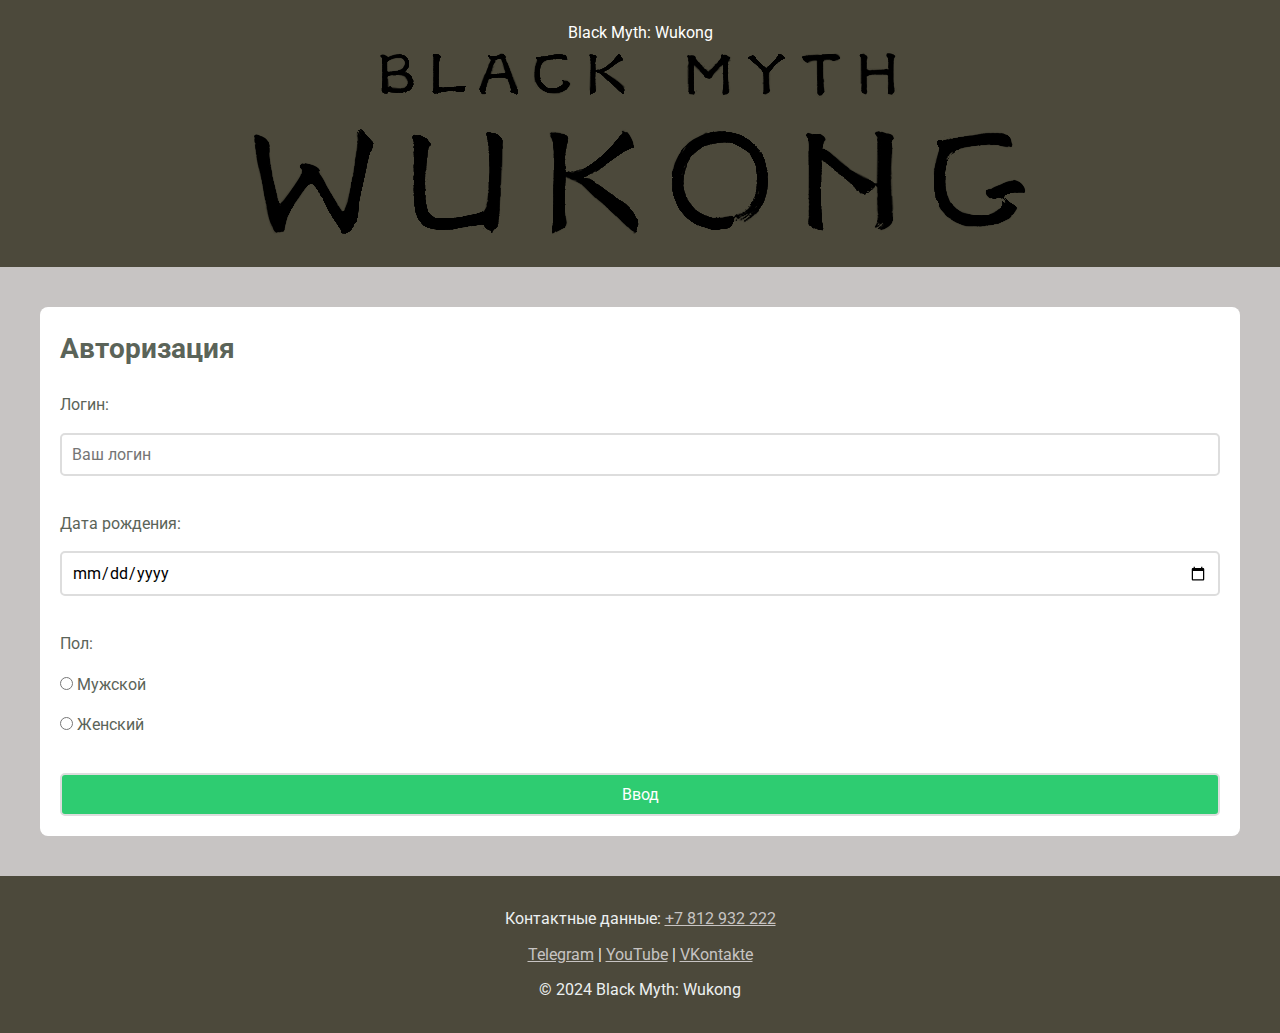
<file: index.html>
<!DOCTYPE html>
<html lang="ru">
<head>
    <meta charset="UTF-8">
    <meta name="viewport" content="width=device-width, initial-scale=1.0">
    <title>Black Myth: Wukong</title>
    <link rel="stylesheet" href="./css/style.css">
    <link href="https://fonts.googleapis.com/css2?family=Roboto:wght@400;500&display=swap" rel="stylesheet">
</head>
<body>
    <header>
        <div class="header-title">Black Myth: Wukong</div>
        <img src="assets/images/logo1.png" alt="Black Myth: Wukong Logo">
    </header>

    <main>
        <section id="auth-form">
        <div class="auth-container">
                <h2>Авторизация</h2>
                <form id="authForm">
                    <label for="login">Логин:</label>
                    <input type="text" id="login" placeholder="Ваш логин">
                    <span class="error" id="loginError"></span>
        
                    <label for="birthDate">Дата рождения:</label>
                    <input type="date" id="birthDate">
                    <span class="error" id="birthDateError"></span>
        
                    <p>Пол:</p>
                    <label><input type="radio" name="gender" value="М"> Мужской</label>
                    <label><input type="radio" name="gender" value="Ж"> Женский</label>
                    <span class="error" id="genderError"></span>
        
                    <button type="button" id="next1">Ввод</button>
                </form>
            </div>
        </section>
    </main>

    <footer>
        <p>Контактные данные: <a href="tel:+7812932222">+7 812 932 222</a></p>
        <p><a href="#">Telegram</a> | <a href="#">YouTube</a> | <a href="#">VKontakte</a></p>
        <p>&copy; 2024 Black Myth: Wukong</p>
    </footer>

    <script src="js/form-validation.js"></script>
</body>
</html>
</file>
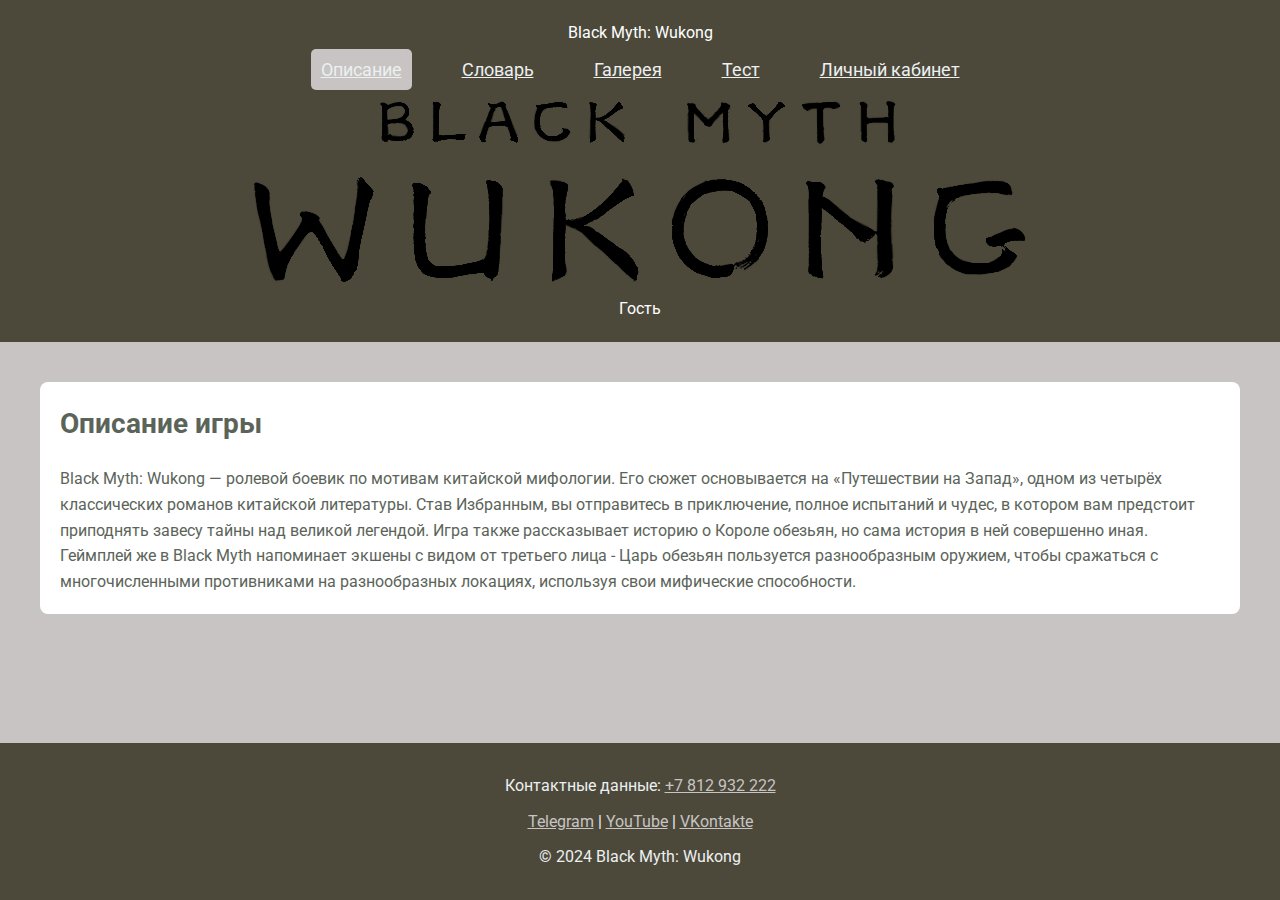
<file: description.html>
<!DOCTYPE html>
<html lang="ru">
<head>
    <meta charset="UTF-8">
    <meta name="viewport" content="width=device-width, initial-scale=1.0">
    <title>Описание - Black Myth: Wukong</title>
    <link rel="stylesheet" href="./css/style.css">
    <link href="https://fonts.googleapis.com/css2?family=Roboto:wght@400;500&display=swap" rel="stylesheet">
</head>
<body>
    <header>
        <div class="">Black Myth: Wukong</div>
        <nav>
            <ul>
                <li><a href="description.html" class="active">Описание</a></li>
                <li><a href="dictionary.html">Словарь</a></li>
                <li><a href="gallery.html">Галерея</a></li>
                <li><a href="quiz.html">Тест</a></li>
                <li><a href="profile.html">Личный кабинет</a></li>
            </ul>
        </nav> 
        <img src="assets/images/logo1.png" alt="Black Myth: Wukong Logo">
        <div id="user-header">
            <span id="user-login-header">Гость</span>
            <button id="logout-header" style="display: none;">Выйти</button>
        </div>
    </header>
    <main>
    <section id="description">
        <h2>Описание игры</h2>
        <p>Black Myth: Wukong — ролевой боевик по мотивам китайской мифологии. Его сюжет основывается на «Путешествии на Запад», одном из четырёх классических романов китайской литературы. Став Избранным, вы отправитесь в приключение, полное испытаний и чудес, в котором вам предстоит приподнять завесу тайны над великой легендой. Игра также рассказывает историю о Короле обезьян, но сама история в ней совершенно иная. Геймплей же в Black Myth напоминает экшены с видом от третьего лица - Царь обезьян пользуется разнообразным оружием, чтобы сражаться с многочисленными противниками на разнообразных локациях, используя свои мифические способности. </p>
    </section>
    </main>

    <footer>
        <p>Контактные данные: <a href="tel:+7812932222">+7 812 932 222</a></p>
        <p><a href="#">Telegram</a> | <a href="#">YouTube</a> | <a href="#">VKontakte</a></p>
        <p>&copy; 2024 Black Myth: Wukong</p>
    </footer>

    <script src="js/button.js"></script>
</body>
</html>
</file>
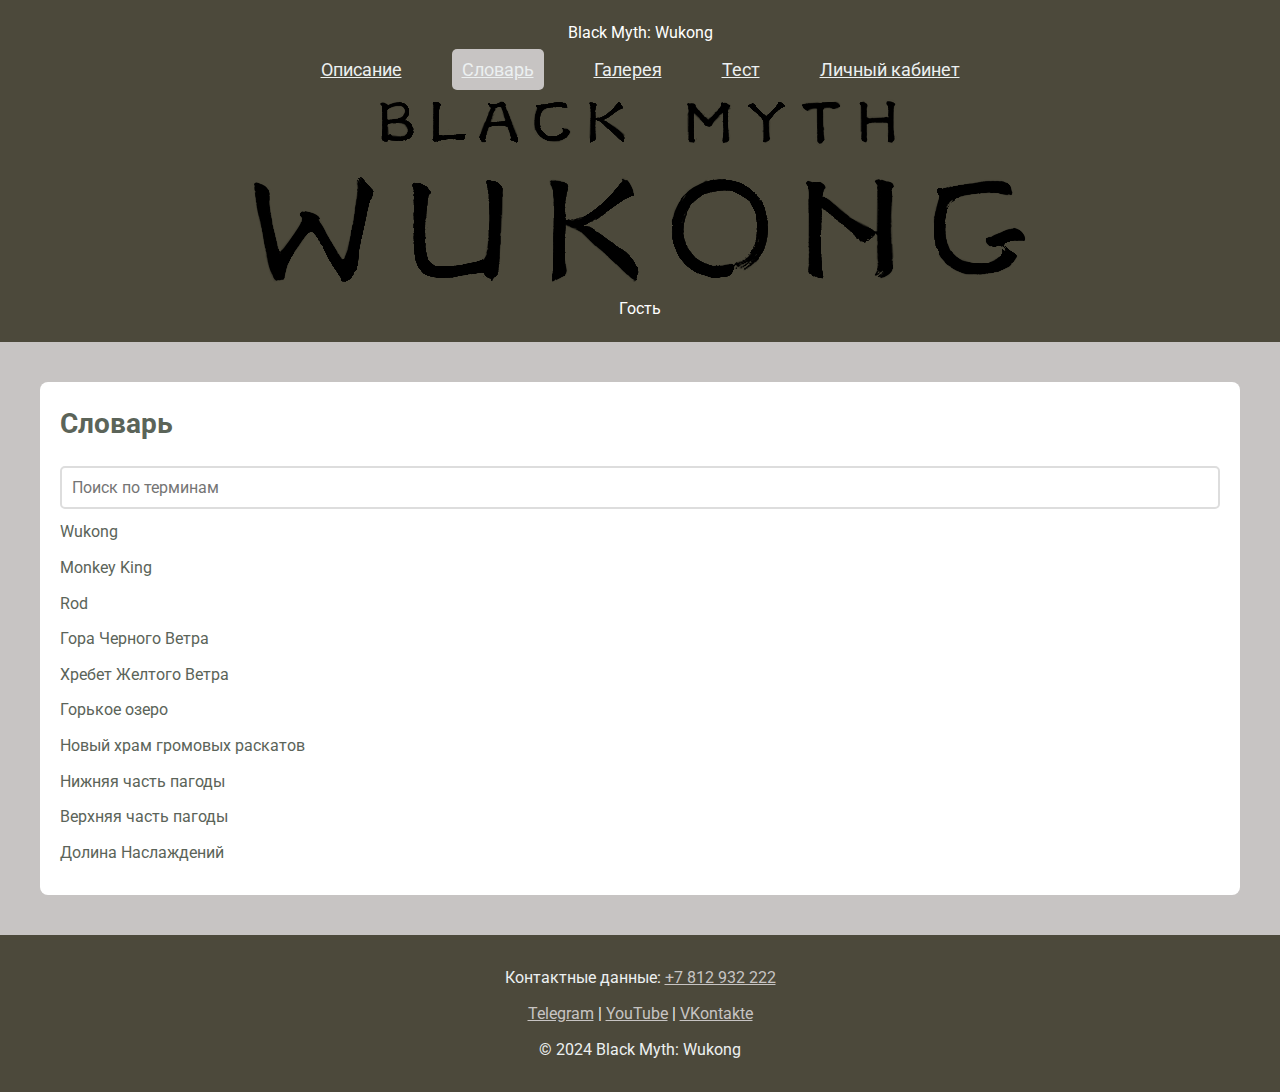
<file: dictionary.html>
<!DOCTYPE html>
<html lang="ru">
<head>
    <meta charset="UTF-8">
    <meta name="viewport" content="width=device-width, initial-scale=1.0">
    <title>Словарь - Black Myth: Wukong</title>
    <link rel="stylesheet" href="./css/style.css">
    <link href="https://fonts.googleapis.com/css2?family=Roboto:wght@400;500&display=swap" rel="stylesheet">
</head>
<body>
    <header>
        <div class="">Black Myth: Wukong</div>
        <nav>
            <ul>
                <li><a href="description.html">Описание</a></li>
                <li><a href="dictionary.html" class="active">Словарь</a></li>
                <li><a href="gallery.html">Галерея</a></li>
                <li><a href="quiz.html">Тест</a></li>
                <li><a href="profile.html">Личный кабинет</a></li>
            </ul>
        </nav>
        <img src="assets/images/logo1.png" alt="Black Myth: Wukong Logo">
        <div id="user-header">
            <span id="user-login-header">Гость</span>
            <button id="logout-header" style="display: none;">Выйти</button>
        </div>
    </header>

    <main>
        <section id="dictionary">
            <h2>Словарь</h2>
            <input type="text" id="search" placeholder="Поиск по терминам">
            <ul id="terms-list">
                <li><span class="term" data-term="Wukong">Wukong</span><div class="description"></div></li>
                <li><span class="term" data-term="Monkey King">Monkey King</span><div class="description"></div></li>
                <li><span class="term" data-term="Rod">Rod</span><div class="description"></div></li>
                <li><span class="term" data-term="Гора Черного Ветра">Гора Черного Ветра</span><div class="description"></div></li>
                <li><span class="term" data-term="Хребет Желтого Ветра">Хребет Желтого Ветра</span><div class="description"></div></li>
                <li><span class="term" data-term="Горькое озеро">Горькое озеро</span><div class="description"></div></li>
                <li><span class="term" data-term="Новый храм громовых раскатов">Новый храм громовых раскатов</span><div class="description"></div></li>
                <li><span class="term" data-term="Нижняя часть пагоды">Нижняя часть пагоды</span><div class="description"></div></li>
                <li><span class="term" data-term="Верхняя часть пагоды">Верхняя часть пагоды</span><div class="description"></div></li>
                <li><span class="term" data-term="Долина Наслаждений">Долина Наслаждений</span><div class="description"></div></li>
            </ul>
        </section>
    </main>

    <footer>
        <p>Контактные данные: <a href="tel:+7812932222">+7 812 932 222</a></p>
        <p><a href="#">Telegram</a> | <a href="#">YouTube</a> | <a href="#">VKontakte</a></p>
        <p>&copy; 2024 Black Myth: Wukong</p>
    </footer>

    <script src="js/dictionary.js"></script>
    <script src="js/button.js"></script>
</body>
</html>
</file>
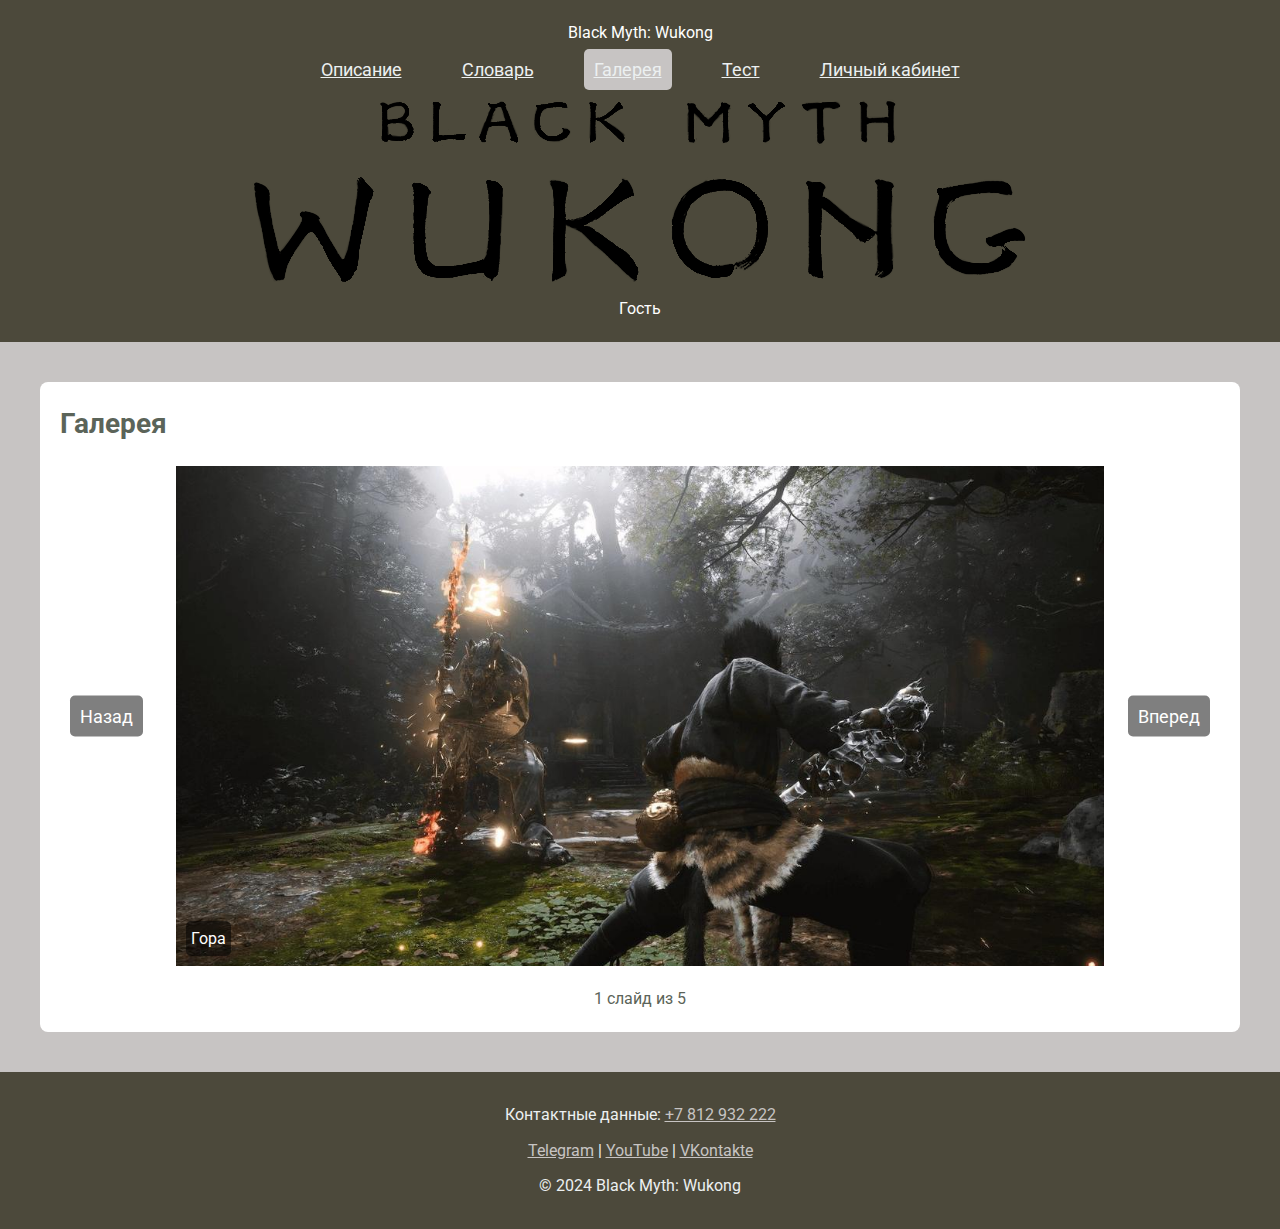
<file: gallery.html>
<!DOCTYPE html>
<html lang="ru">
<head>
    <meta charset="UTF-8">
    <meta name="viewport" content="width=device-width, initial-scale=1.0">
    <title>Галерея - Black Myth: Wukong</title>
    <link rel="stylesheet" href="./css/style.css">
    <link href="https://fonts.googleapis.com/css2?family=Roboto:wght@400;500&display=swap" rel="stylesheet">
</head>
<body>
    <header>
        <div class="">Black Myth: Wukong</div>
        <nav>
            <ul>
                <li><a href="description.html">Описание</a></li>
                <li><a href="dictionary.html">Словарь</a></li>
                <li><a href="gallery.html" class="active">Галерея</a></li>
                <li><a href="quiz.html">Тест</a></li>
                <li><a href="profile.html">Личный кабинет</a></li>
            </ul>
        </nav>
        <img src="assets/images/logo1.png" alt="Black Myth: Wukong Logo">
        <div id="user-header">
            <span id="user-login-header">Гость</span>
            <button id="logout-header" style="display: none;">Выйти</button>
        </div>
    </header>
    
    <main>
    <section id="gallery">
        <h2>Галерея</h2>
        <div class="slider">
            <button class="prev">Назад</button>
            <div class="slide-container">
            </div>
            <button class="next">Вперед</button>
        </div>
        <p id="slide-info">1 слайд из 5</p>
    </section>
    </main>

    <footer>
        <p>Контактные данные: <a href="tel:+7812932222">+7 812 932 222</a></p>
        <p><a href="#">Telegram</a> | <a href="#">YouTube</a> | <a href="#">VKontakte</a></p>
        <p>&copy; 2024 Black Myth: Wukong</p>
    </footer>

    <script src="js/slider.js"></script>
    <script src="js/button.js"></script>
</body>
</html>
</file>
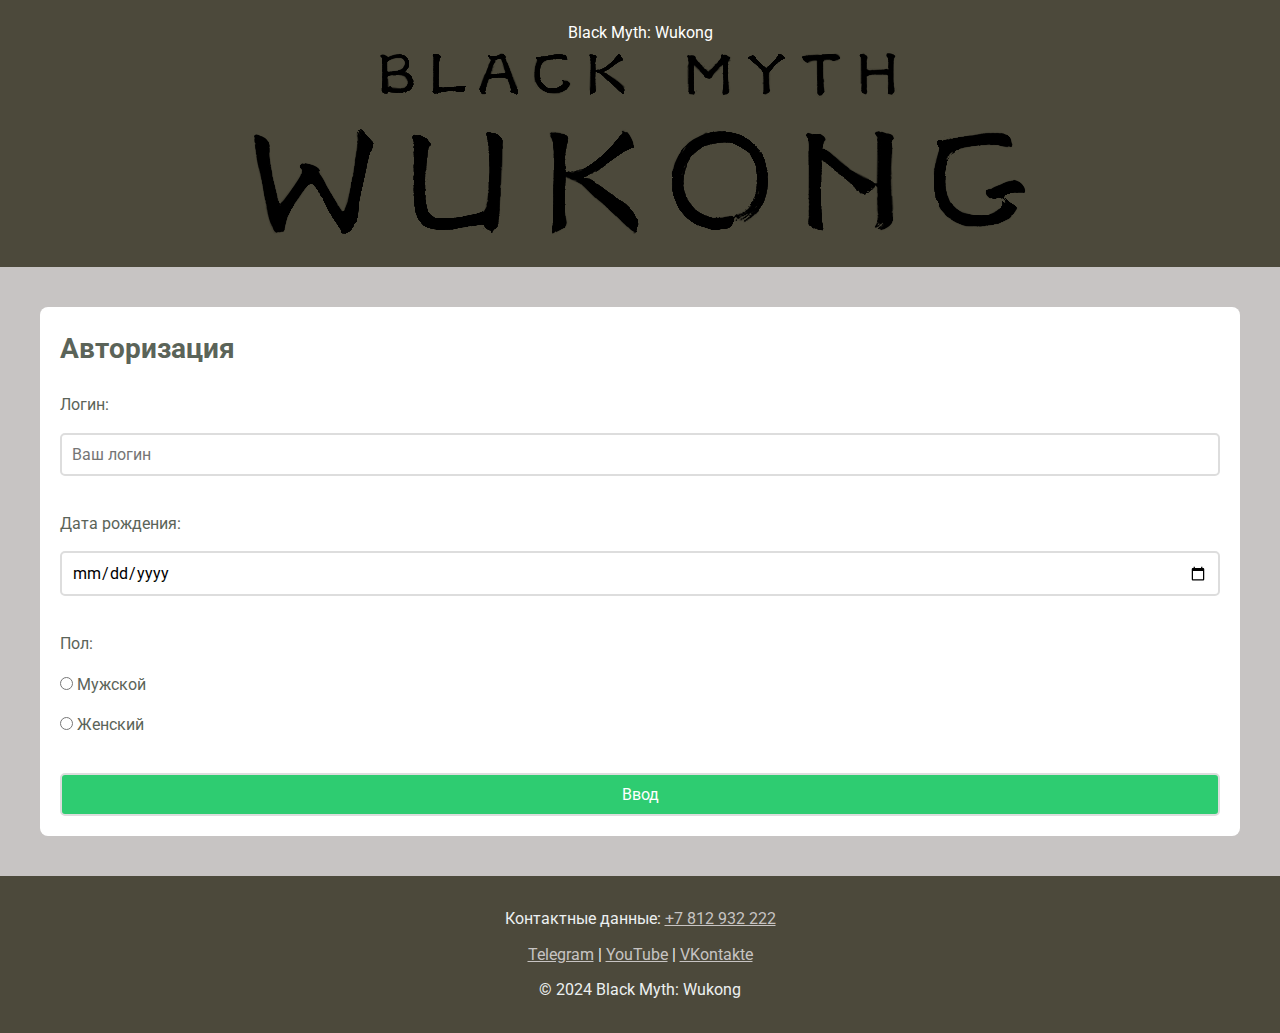
<file: profile.html>
<!DOCTYPE html>
<html lang="ru">
<head>
    <meta charset="UTF-8">
    <meta name="viewport" content="width=device-width, initial-scale=1.0">
    <title>Личный кабинет - Black Myth: Wukong</title>
    <link rel="stylesheet" href="./css/style.css">
    <link href="https://fonts.googleapis.com/css2?family=Roboto:wght@400;500&display=swap" rel="stylesheet">
</head>
<body>
    <header>
        <div class="">Black Myth: Wukong</div>
        <nav>
            <ul>
                <li><a href="description.html">Описание</a></li>
                <li><a href="dictionary.html">Словарь</a></li>
                <li><a href="gallery.html">Галерея</a></li>
                <li><a href="quiz.html">Тест</a></li>
                <li><a href="profile.html" class="active">Личный кабинет</a></li>
            </ul>
        </nav>
        
        <img src="assets/images/logo1.png" alt="Black Myth: Wukong Logo">
    </header>

    <main>
    <section id="profile">
        <h2>Личный кабинет</h2>

        <div id="user-info">
            <p><strong>Логин:</strong> <span id="user-login"></span></p>
            <p><strong>Дата рождения:</strong> <span id="user-birthdate"></span></p>
            <p><strong>Пол:</strong> <span id="user-gender"></span></p>
        </div>

        <div id="quiz-result-container">
            <p><strong>Результат последнего теста:</strong> <span id="quiz-result"></span></p>
        </div>

        <button id="logout">Выйти</button>
    </section>
    </main>

    <footer>
        <p>Контактные данные: <a href="tel:+7812932222">+7 812 932 222</a></p>
        <p><a href="#">Telegram</a> | <a href="#">YouTube</a> | <a href="#">VKontakte</a></p>
        <p>&copy; 2024 Black Myth: Wukong</p>
    </footer>

    <script src="js/profile.js"></script>
</body>
</html>
</file>
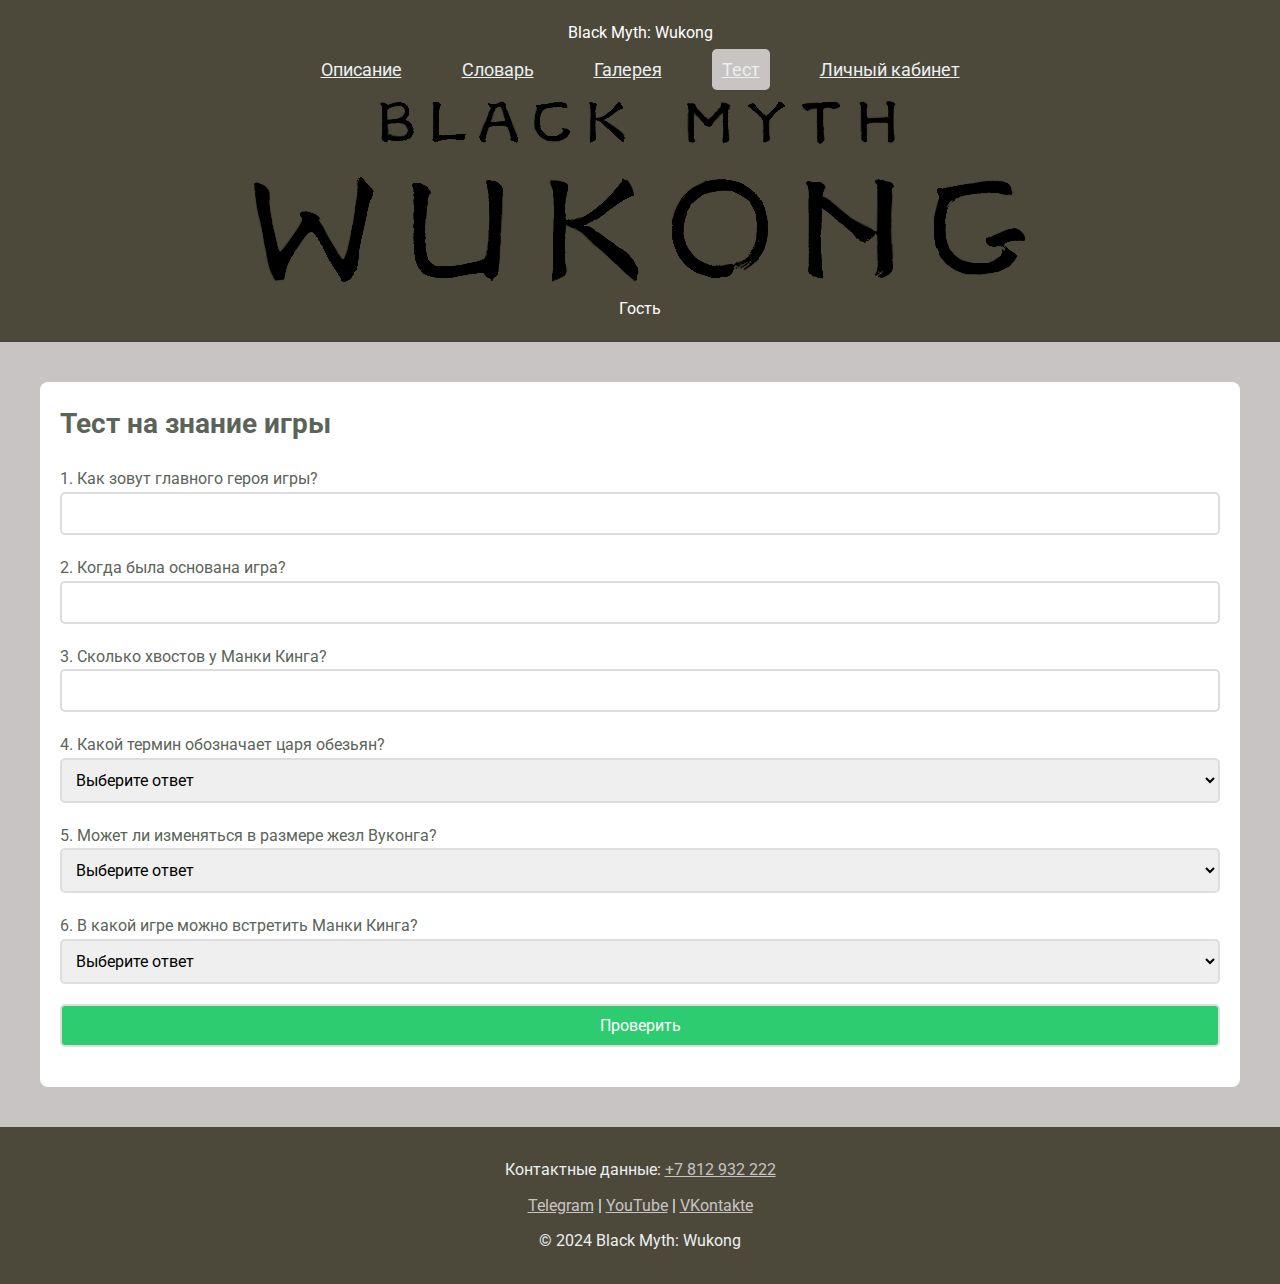
<file: quiz.html>
<!DOCTYPE html>
<html lang="ru">
<head>
    <meta charset="UTF-8">
    <meta name="viewport" content="width=device-width, initial-scale=1.0">
    <title>Тест - Black Myth: Wukong</title>
    <link rel="stylesheet" href="./css/style.css">
    <link href="https://fonts.googleapis.com/css2?family=Roboto:wght@400;500&display=swap" rel="stylesheet">
</head>
<body>
    <header>
        <div class="">Black Myth: Wukong</div>
        <nav>
            <ul>
                <li><a href="description.html">Описание</a></li>
                <li><a href="dictionary.html">Словарь</a></li>
                <li><a href="gallery.html">Галерея</a></li>
                <li><a href="quiz.html" class="active">Тест</a></li>
                <li><a href="profile.html">Личный кабинет</a></li>
            </ul>
        </nav>
        <img src="assets/images/logo1.png" alt="Black Myth: Wukong Logo">
        
        <div id="user-header">
            <span id="user-login-header">Гость</span>
            <button id="logout-header" style="display: none;">Выйти</button>
        </div>

    </header>

    <main>
    <section id="quiz">
        <h2>Тест на знание игры</h2>
        <form id="quiz-form">
            <div class="question">
                <p>1. Как зовут главного героя игры?</p>
                <input type="text" id="question1" name="question1">
                <span class="feedback" id="feedback1"></span>
            </div>

            <div class="question">
                <p>2. Когда была основана игра?</p>
                <input type="number" id="question2" name="question2">
                <span class="feedback" id="feedback2"></span>
            </div>

            <div class="question">
                <p>3. Сколько хвостов у Манки Кинга?</p>
                <input type="number" id="question3" name="question3">
                <span class="feedback" id="feedback3"></span>
            </div>

            <div class="question">
                <p>4. Какой термин обозначает царя обезьян?</p>
                <select id="question4" name="question4">
                    <option value="">Выберите ответ</option>
                    <option value="Wukong">Wukong</option>
                    <option value="Monkey King">Monkey King</option>
                </select>
                <span class="feedback" id="feedback4"></span>
            </div>

            <div class="question">
                <p>5. Может ли изменяться в размере жезл Вуконга?</p>
                <select id="question5" name="question5">
                    <option value="">Выберите ответ</option>
                    <option value="Да">Да</option>
                    <option value="Нет">Нет</option>
                </select>
                <span class="feedback" id="feedback5"></span>
            </div>

            <div class="question">
                <p>6. В какой игре можно встретить Манки Кинга?</p>
                <select id="question6" name="question6">
                    <option value="">Выберите ответ</option>
                    <option value="Dota 2">Dota 2</option>
                    <option value="CS2">CS2</option>
                </select>
                <span class="feedback" id="feedback6"></span>
            </div>

            <button type="submit" id="submit-quiz">Проверить</button>
        </form>

        <div id="quiz-result"></div>
        <button id="retry-quiz" style="display: none;">Пройти тест заново</button>
    </section>
    </main>

    <footer>
        <p>Контактные данные: <a href="tel:+7812932222">+7 812 932 222</a></p>
        <p><a href="#">Telegram</a> | <a href="#">YouTube</a> | <a href="#">VKontakte</a></p>
        <p>&copy; 2024 Black Myth: Wukong</p>
    </footer>
    
    <script src="js/button.js"></script>
    <script src="js/quiz.js"></script>
</body>
</html>
</file>
<file: css/style.css>
* {
    margin: 0;
    padding: 0;
    box-sizing: border-box;
    font-family: 'Roboto', sans-serif;
}

html, body {
    height: 100%;
}

body {
    display: flex;
    flex-direction: column;
    background-color: #c7c4c3;
    color: #5b6459;
    line-height: 1.6;
}

main {
    flex: 1;
    padding: 20px;
}

header {
    background-color: #4c493b;
    color: #fff;
    padding: 20px 0;
    text-align: center;
}

nav ul {
    list-style: none;
    display: flex;
    justify-content: center;
    margin: 10px 0;
}

nav ul li {
    margin: 0 20px;
}

nav ul li a {
    color: #ecf0f1;
    font-size: 18px;
    padding: 10px;
}

nav ul li a:hover,
nav ul li a.active {
    background-color: #c7c4c3;
    border-radius: 5px;
}

h1 {
    font-size: 36px;
    margin-bottom: 10px;
}

h2 {
    font-size: 28px;
    margin-bottom: 20px;
}

section {
    padding: 20px;
    background-color: #fff;
    margin: 20px auto;
    max-width: 1200px;
    border-radius: 8px;
}

form {
    display: flex;
    flex-direction: column;
    gap: 15px;
}

label {
    font-size: 16px;
    color: #5b6459; 
}

input, select, button {
    padding: 10px;
    border: 2px solid #ddd;
    border-radius: 5px;
    font-size: 16px;
}

input[type="text"], input[type="date"], input[type="number"], select {
    width: 100%;
}

button {
    background-color: #2ecc71;
    color: #fff;
    cursor: pointer;
    transition: background-color 0.3s;
}

button:hover {
    background-color: #27ae60;
}

button:disabled {
    background-color: #bdc3c7;
    cursor: not-allowed;
}

small {
    font-size: 14px;
    color: #7f8c8d;
}

.error-message {
    color: red; 
    font-size: 14px; 
    margin-top: 5px;
}

#error-messages p {
    color: #e74c3c;
}

.slider {
    display: flex;
    justify-content: space-between;
    align-items: center;
    margin: 20px 0;
}

.slider img {
    max-width: 80%;
    border-radius: 8px;
    box-shadow: 0 4px 6px rgba(0, 0, 0, 0.1);
}

#slide-info {
    text-align: center;
    margin-top: 10px;
    font-size: 16px;
    color: #5b6459;
}

#dictionary {
    margin-top: 20px;
}

#dictionary ul {
    list-style: none;
    padding-left: 0;
}

#dictionary li {
    margin: 10px 0;
}

#dictionary li a {
    color: #c7c4c3;
    font-weight: bold;
}

#dictionary li a:hover {
    text-decoration: underline;
}

#term-description {
    margin-top: 20px;
    font-size: 16px;
    color: #5b6459;
    background-color: #ecf0f1;
    padding: 15px;
    border-radius: 8px;
}

#quiz-form {
    display: flex;
    flex-direction: column;
    gap: 20px;
}

.question p {
    font-size: 16px;
    color: #5b6459;
}

.error {
    font-size: 14px;
    color: #e74c3c;
    margin-top: 5px;
}

#quiz-result {
    margin-top: 20px;
    font-size: 20px;
    color: #2ecc71;
}

#retry-quiz {
    margin-top: 10px;
    background-color: #f39c12;
    color: #fff;
    border: none;
    padding: 10px;
    cursor: pointer;
    border-radius: 5px;
}

#retry-quiz:hover {
    background-color: #e67e22;
}

#profile {
    text-align: center;
}

#profile h2 {
    font-size: 24px;
    color: #5b6459;
}

#profile p {
    font-size: 18px;
    color: #7f8c8d;
}

#profile button {
    background-color: #e74c3c;
    color: #fff;
    padding: 10px 20px;
    border: none;
    border-radius: 5px;
    cursor: pointer;
}

#profile button:hover {
    background-color: #c0392b;
}

footer {
    background-color: #4c493b;
    color: #ecf0f1;
    text-align: center;
    padding: 20px;
}

footer a {
    color: #ecf0f1;
}

footer a:hover {
    text-decoration: underline;
}

footer p {
    margin: 10px 0;
}

footer p a {
    color: #c7c4c3;
}

.slider {
    position: relative;
    display: flex;
    justify-content: center;
    align-items: center;
}

.slide-container {
    position: relative;
    width: 80%;
    overflow: hidden;
    height: 500px;
}

.slide {
    position: absolute;
    width: 100%;
    height: 100%;
    background-size: cover;
    background-position: center;
    transition: opacity 0.5s ease-in-out;
    display: flex;
    justify-content: center;
    align-items: flex-end;
    padding: 10px;
    opacity: 0;
}

.slide.visible {
    opacity: 1;
}

.slide-info {
    text-align: center;
    font-size: 16px;
    color: #5b6459;
}

button.prev, button.next {
    position: absolute;
    top: 50%;
    transform: translateY(-50%);
    background-color: rgba(0, 0, 0, 0.5);
    color: #fff;
    font-size: 18px;
    padding: 10px;
    border: none;
    cursor: pointer;
}

button.prev {
    left: 10px;
}

button.next {
    right: 10px;
}

button:hover {
    background-color: rgba(0, 0, 0, 0.8);
}

.slide-caption {
    position: absolute;
    bottom: 10px;
    left: 10px;
    background-color: rgba(0, 0, 0, 0.5);
    color: #fff;
    padding: 5px;
    border-radius: 5px;
}

#dictionary {
    margin-top: 20px;
}

#dictionary ul {
    list-style: none;
    padding-left: 0;
}

#dictionary li {
    margin: 10px 0;
}

#dictionary li a {
    color: #c7c4c3;
    font-weight: bold;
}

#dictionary li a:hover {
    text-decoration: underline;
}

#dictionary li .description {
    font-size: 16px;
    color: #5b6459;
    background-color: #ecf0f1;
    padding: 15px;
    border-radius: 8px;
    display: none;
}

#dictionary li .description.visible {
    display: block;
}
</file>
